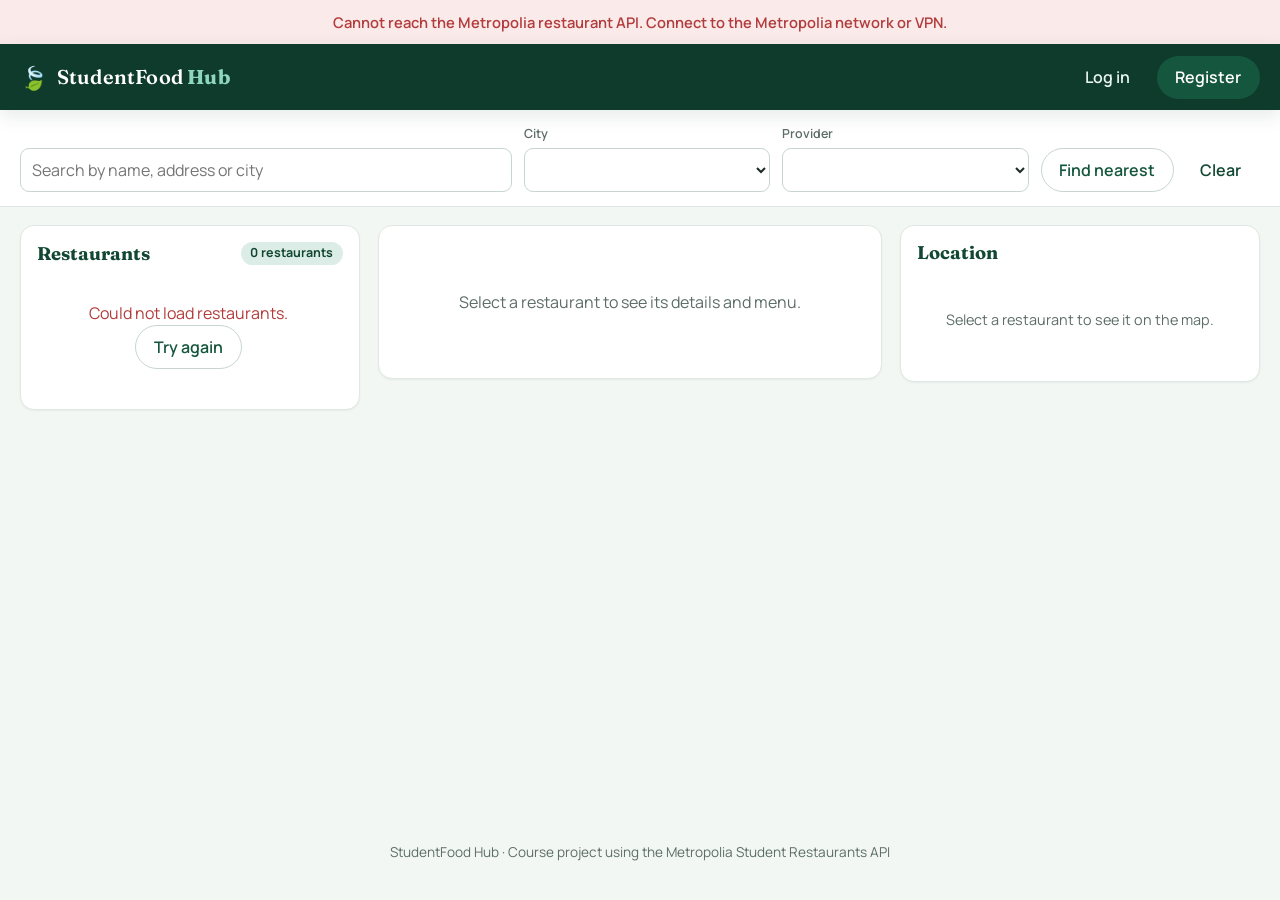
<file: index.html>
<!doctype html>
<html lang="en">
  <head>
    <meta charset="UTF-8" />
    <meta name="viewport" content="width=device-width, initial-scale=1.0" />
    <meta
      name="description"
      content="StudentFood Hub - find student restaurants in Finland and view their daily and weekly menus."
    />

    <title>StudentFood Hub</title>

    <link rel="preconnect" href="https://fonts.googleapis.com" />
    <link rel="preconnect" href="https://fonts.gstatic.com" crossorigin />
    <link
      href="https://fonts.googleapis.com/css2?family=Fraunces:opsz,wght@9..144,500;9..144,600;9..144,700&family=Manrope:wght@400;500;600;700&display=swap"
      rel="stylesheet"
    />

    <link rel="stylesheet" href="css/styles.css" />
  </head>

  <body>
    <div id="connection-banner" class="banner hidden" role="status"></div>

    <header class="site-header">
      <div class="header-inner">
        <a class="brand" href="#" aria-label="StudentFood Hub home">
          <span class="brand-mark" aria-hidden="true">🍃</span>
          <span class="brand-text">StudentFood <strong>Hub</strong></span>
        </a>

        <div class="header-controls">
          <div id="account-logged-out" class="account-controls">
            <button type="button" class="btn btn-ghost" id="open-login">
              Log in
            </button>

            <button type="button" class="btn btn-primary" id="open-register">
              Register
            </button>
          </div>

          <div id="account-logged-in" class="account-controls hidden">
            <button
              type="button"
              class="user-chip"
              id="open-profile"
              aria-label="Open profile"
            >
              <img
                id="user-avatar"
                class="user-avatar"
                src="[data-uri]"
                alt=""
              />

              <span id="user-name" class="user-name"></span>
            </button>

            <button type="button" class="btn btn-ghost" id="logout-btn">
              Log out
            </button>
          </div>
        </div>
      </div>
    </header>

    <section class="toolbar" aria-label="Search and filters">
      <div class="toolbar-inner">
        <div class="field search-field">
          <label class="visually-hidden" for="search-input">
            Search restaurants
          </label>

          <input
            type="search"
            id="search-input"
            class="input"
            placeholder="Search by name, address or city"
          />
        </div>

        <div class="field">
          <label class="field-label" for="city-filter"> City </label>

          <select id="city-filter" class="input"></select>
        </div>

        <div class="field">
          <label class="field-label" for="company-filter"> Provider </label>

          <select id="company-filter" class="input"></select>
        </div>

        <div class="field toolbar-actions">
          <button type="button" class="btn btn-outline" id="find-nearest">
            Find nearest
          </button>

          <button type="button" class="btn btn-ghost" id="clear-filters">
            Clear
          </button>
        </div>
      </div>
    </section>

    <main class="layout" id="layout">
      <section class="panel list-panel" aria-label="Restaurant list">
        <div class="panel-head">
          <h2 class="panel-title">Restaurants</h2>
          <span id="list-count" class="count-pill"></span>
        </div>

        <div
          id="restaurant-list"
          class="restaurant-list"
          aria-live="polite"
        ></div>
      </section>

      <section
        class="panel detail-panel"
        aria-label="Restaurant details and menu"
      >
        <button type="button" class="btn btn-ghost back-btn" id="back-to-list">
          ← Back to restaurants
        </button>

        <div id="detail-empty" class="empty-state">
          <p>Select a restaurant to see its details and menu.</p>
        </div>

        <article id="detail-content" class="detail-content hidden">
          <header class="detail-header">
            <h2 id="detail-name" class="detail-name"></h2>

            <button
              type="button"
              class="btn btn-primary fav-btn"
              id="favourite-btn"
            ></button>
          </header>

          <p id="favourite-note" class="favourite-note">
            You can save one favourite restaurant. Choosing another one replaces
            it.
          </p>

          <dl class="detail-info">
            <div>
              <dt>Address</dt>
              <dd id="detail-address"></dd>
            </div>

            <div>
              <dt>City</dt>
              <dd id="detail-city"></dd>
            </div>

            <div>
              <dt>Postal code</dt>
              <dd id="detail-postal"></dd>
            </div>

            <div>
              <dt>Phone</dt>
              <dd id="detail-phone"></dd>
            </div>

            <div>
              <dt>Provider</dt>
              <dd id="detail-company"></dd>
            </div>
          </dl>

          <div class="menu-mode" role="tablist" aria-label="Menu type">
            <button
              type="button"
              class="mode-btn active"
              id="mode-daily"
              data-mode="daily"
              role="tab"
            >
              Daily menu
            </button>

            <button
              type="button"
              class="mode-btn"
              id="mode-weekly"
              data-mode="weekly"
              role="tab"
            >
              Weekly menu
            </button>
          </div>

          <div
            id="day-selector"
            class="day-selector hidden"
            role="group"
            aria-label="Choose a day"
          ></div>

          <div
            id="menu-container"
            class="menu-container"
            aria-live="polite"
          ></div>
        </article>
      </section>

      <aside class="panel map-panel" aria-label="Map">
        <div class="panel-head">
          <h2 class="panel-title">Location</h2>
        </div>

        <div id="map-empty" class="empty-state small">
          <p>Select a restaurant to see it on the map.</p>
        </div>

        <div id="map-wrap" class="map-wrap hidden">
          <iframe
            id="map-frame"
            class="map-frame"
            title="Restaurant location map"
            loading="lazy"
          ></iframe>

          <div class="map-foot">
            <a
              id="map-larger"
              class="map-larger"
              href="https://www.openstreetmap.org/"
              target="_blank"
              rel="noopener"
            >
              View larger map
            </a>

            <span class="map-attr"> © OpenStreetMap contributors </span>
          </div>
        </div>
      </aside>
    </main>

    <footer class="site-footer">
      <p>
        StudentFood Hub · Course project using the Metropolia Student
        Restaurants API
      </p>
    </footer>

    <dialog id="auth-dialog" class="dialog">
      <form id="auth-form" class="dialog-form" method="dialog" novalidate>
        <div class="dialog-head">
          <h2 id="auth-title" class="dialog-title"></h2>

          <button
            type="button"
            class="icon-btn"
            data-close-dialog
            aria-label="Close"
          >
            ✕
          </button>
        </div>

        <div class="field">
          <label for="auth-username"> Username </label>

          <input
            id="auth-username"
            class="input"
            type="text"
            autocomplete="username"
            required
          />
        </div>

        <div class="field" id="auth-email-field">
          <label for="auth-email"> Email </label>

          <input
            id="auth-email"
            class="input"
            type="email"
            autocomplete="email"
          />
        </div>

        <div class="field">
          <label for="auth-password"> Password </label>

          <input
            id="auth-password"
            class="input"
            type="password"
            autocomplete="current-password"
            required
          />
        </div>

        <p id="auth-message" class="form-message" role="alert"></p>

        <button
          type="submit"
          class="btn btn-primary btn-block"
          id="auth-submit"
        ></button>

        <p class="dialog-switch">
          <span id="auth-switch-text"></span>

          <button type="button" class="link-btn" id="auth-switch-btn"></button>
        </p>
      </form>
    </dialog>

    <dialog id="profile-dialog" class="dialog">
      <form id="profile-form" class="dialog-form" method="dialog">
        <div class="dialog-head">
          <h2 class="dialog-title">Edit profile</h2>

          <button
            type="button"
            class="icon-btn"
            data-close-dialog
            aria-label="Close"
          >
            ✕
          </button>
        </div>

        <div class="avatar-row">
          <img
            id="profile-avatar"
            class="profile-avatar"
            src="[data-uri]"
            alt=""
          />

          <div class="avatar-actions">
            <label class="btn btn-outline" for="avatar-input">
              Choose picture
            </label>

            <input
              id="avatar-input"
              type="file"
              accept="image/*"
              class="visually-hidden"
            />

            <button type="button" class="btn btn-ghost" id="avatar-upload-btn">
              Upload
            </button>
          </div>
        </div>

        <p id="avatar-message" class="form-message"></p>

        <div class="field">
          <label for="profile-username"> Username </label>

          <input id="profile-username" class="input" type="text" />
        </div>

        <div class="field">
          <label for="profile-email"> Email </label>

          <input id="profile-email" class="input" type="email" />
        </div>

        <div class="field">
          <label for="profile-password">
            New password (leave blank to keep)
          </label>

          <input
            id="profile-password"
            class="input"
            type="password"
            autocomplete="new-password"
          />
        </div>

        <p id="profile-message" class="form-message" role="alert"></p>

        <button
          type="submit"
          class="btn btn-primary btn-block"
          id="profile-submit"
        >
          Save changes
        </button>
      </form>
    </dialog>

    <script type="module" src="js/main.js"></script>
  </body>
</html>
</file>
<file: css/styles.css>
:root {
  --green-900: #0e3b2c;
  --green-800: #124833;
  --green-700: #15563e;
  --teal-600: #2e7d6b;
  --teal-500: #37977f;
  --teal-100: #dcece6;
  --bg: #f3f7f4;
  --card: #ffffff;
  --border: #e0e8e3;
  --border-strong: #c8d6cf;
  --text: #1c2b25;
  --muted: #5c6d66;
  --danger: #b23b3b;
  --danger-bg: #fbeaea;
  --ok: #1f7a4d;
  --shadow-sm: 0 1px 2px rgba(14, 59, 44, 0.06);
  --shadow-md: 0 6px 18px rgba(14, 59, 44, 0.1);
  --radius: 14px;
  --radius-sm: 9px;
  --focus: 0 0 0 3px rgba(46, 125, 107, 0.35);
}

* {
  box-sizing: border-box;
}

html,
body {
  margin: 0;
  padding: 0;
}

body {
  font-family: 'Manrope', system-ui, sans-serif;
  color: var(--text);
  background: var(--bg);
  line-height: 1.5;
  min-height: 100vh;
  display: flex;
  flex-direction: column;
}

h1,
h2,
h3 {
  font-family: 'Fraunces', Georgia, serif;
  margin: 0;
  line-height: 1.15;
}

a {
  color: var(--teal-600);
}

.hidden {
  display: none !important;
}

.visually-hidden {
  position: absolute;
  width: 1px;
  height: 1px;
  padding: 0;
  margin: -1px;
  overflow: hidden;
  clip: rect(0, 0, 0, 0);
  white-space: nowrap;
  border: 0;
}

:focus-visible {
  outline: none;
  box-shadow: var(--focus);
  border-radius: 8px;
}

/* Buttons */
.btn {
  font: inherit;
  font-weight: 600;
  border: 1px solid transparent;
  border-radius: 999px;
  padding: 0.55rem 1.1rem;
  cursor: pointer;
  white-space: nowrap;
  transition:
    background-color 0.15s ease,
    color 0.15s ease,
    border-color 0.15s ease;
}

.btn:disabled {
  opacity: 0.55;
  cursor: not-allowed;
}

.btn-primary {
  background: var(--green-700);
  color: white;
}

.btn-primary:hover:not(:disabled) {
  background: var(--green-800);
}

.btn-outline {
  background: white;
  color: var(--green-700);
  border-color: var(--border-strong);
}

.btn-outline:hover:not(:disabled) {
  border-color: var(--teal-600);
  background: var(--teal-100);
}

.btn-ghost {
  background: transparent;
  color: var(--green-800);
}

.btn-ghost:hover:not(:disabled) {
  background: var(--teal-100);
}

.btn-block {
  width: 100%;
  margin-top: 0.5rem;
}

.link-btn {
  background: none;
  border: none;
  padding: 0;
  margin: 0;
  color: var(--teal-600);
  font: inherit;
  font-weight: 600;
  cursor: pointer;
  text-decoration: underline;
}

.icon-btn {
  background: none;
  border: none;
  font-size: 1.1rem;
  color: var(--muted);
  cursor: pointer;
  line-height: 1;
  padding: 0.25rem 0.4rem;
  border-radius: 8px;
}

.icon-btn:hover {
  background: var(--teal-100);
  color: var(--text);
}

/* Connection message */
.banner {
  padding: 0.7rem 1rem;
  text-align: center;
  font-weight: 600;
  font-size: 0.92rem;
}

.banner.error {
  background: var(--danger-bg);
  color: var(--danger);
}

/* Header */
.site-header {
  background: var(--green-900);
  color: white;
  position: sticky;
  top: 0;
  z-index: 20;
  box-shadow: var(--shadow-md);
}

.header-inner {
  max-width: 1320px;
  margin: 0 auto;
  display: flex;
  align-items: center;
  justify-content: space-between;
  gap: 1rem;
  padding: 0.7rem 1.25rem;
}

.brand {
  display: flex;
  align-items: center;
  gap: 0.55rem;
  text-decoration: none;
  color: white;
}

.brand-mark {
  font-size: 1.4rem;
}

.brand-text {
  font-family: 'Fraunces', Georgia, serif;
  font-size: 1.25rem;
  font-weight: 600;
  letter-spacing: 0.2px;
}

.brand-text strong {
  color: #8fd6bf;
}

.header-controls {
  display: flex;
  align-items: center;
  gap: 0.75rem;
  flex-wrap: wrap;
}

.account-controls {
  display: flex;
  align-items: center;
  gap: 0.5rem;
}

.account-controls .btn-ghost {
  color: #eaf5f0;
}

.account-controls .btn-ghost:hover {
  background: rgba(255, 255, 255, 0.14);
}

.user-chip {
  display: flex;
  align-items: center;
  gap: 0.5rem;
  background: rgba(255, 255, 255, 0.12);
  border: none;
  border-radius: 999px;
  color: white;
  padding: 0.28rem 0.7rem 0.28rem 0.28rem;
  cursor: pointer;
  font: inherit;
  font-weight: 600;
}

.user-chip:hover {
  background: rgba(255, 255, 255, 0.2);
}

.user-avatar {
  width: 30px;
  height: 30px;
  border-radius: 50%;
  object-fit: cover;
  background: var(--teal-500);
}

/* Search and filters */
.toolbar {
  background: var(--card);
  border-bottom: 1px solid var(--border);
}

.toolbar-inner {
  max-width: 1320px;
  margin: 0 auto;
  padding: 0.9rem 1.25rem;
  display: grid;
  grid-template-columns: 2fr 1fr 1fr auto;
  gap: 0.75rem;
  align-items: end;
}

.field {
  display: flex;
  flex-direction: column;
  gap: 0.3rem;
  min-width: 0;
}

.field-label {
  font-size: 0.78rem;
  font-weight: 600;
  color: var(--muted);
}

.input {
  width: 100%;
  font: inherit;
  padding: 0.55rem 0.7rem;
  border: 1px solid var(--border-strong);
  border-radius: var(--radius-sm);
  background: white;
  color: var(--text);
}

.input:focus-visible {
  border-color: var(--teal-600);
}

.toolbar-actions {
  flex-direction: row;
  gap: 0.5rem;
}

/* Main layout */
.layout {
  width: 100%;
  max-width: 1320px;
  margin: 1.1rem auto;
  padding: 0 1.25rem;
  display: grid;
  grid-template-columns: 340px 1fr 360px;
  gap: 1.1rem;
  align-items: start;
  flex: 1;
}

.panel {
  background: var(--card);
  border: 1px solid var(--border);
  border-radius: var(--radius);
  box-shadow: var(--shadow-sm);
  padding: 1rem;
}

.list-panel,
.map-panel {
  position: sticky;
  top: 84px;
}

.panel-head {
  display: flex;
  align-items: center;
  justify-content: space-between;
  margin-bottom: 0.75rem;
}

.panel-title {
  font-size: 1.15rem;
  color: var(--green-800);
}

.count-pill {
  background: var(--teal-100);
  color: var(--green-800);
  font-size: 0.78rem;
  font-weight: 700;
  padding: 0.15rem 0.6rem;
  border-radius: 999px;
}

/* Restaurant list */
.restaurant-list {
  display: flex;
  flex-direction: column;
  gap: 0.5rem;
  max-height: 70vh;
  overflow-y: auto;
  padding-right: 0.2rem;
}

.restaurant-card {
  width: 100%;
  text-align: left;
  background: white;
  border: 1px solid var(--border);
  border-radius: var(--radius-sm);
  padding: 0.7rem 0.8rem;
  cursor: pointer;
  font: inherit;
  color: inherit;
  transition:
    border-color 0.15s ease,
    background-color 0.15s ease;
}

.restaurant-card:hover {
  border-color: var(--teal-500);
}

.restaurant-card.selected {
  border-color: var(--green-700);
  background: var(--teal-100);
  box-shadow: inset 3px 0 0 var(--green-700);
}

.restaurant-card.nearest {
  border-color: #c69a12;
  background: #fff8e6;
}

.rc-name {
  display: flex;
  align-items: center;
  gap: 0.4rem;
  font-weight: 700;
  font-size: 0.98rem;
}

.rc-sub {
  margin-top: 0.15rem;
  font-size: 0.83rem;
  color: var(--muted);
}

.badge {
  font-size: 0.66rem;
  font-weight: 700;
  text-transform: uppercase;
  letter-spacing: 0.4px;
  padding: 0.1rem 0.4rem;
  border-radius: 6px;
}

.badge-fav {
  background: #ffe1ea;
  color: #9c1f45;
}

.badge-near {
  background: #ffedb3;
  color: #7a5a10;
}

/* Empty and loading messages */
.empty-state {
  color: var(--muted);
  text-align: center;
  padding: 2rem 1rem;
}

.empty-state.small {
  padding: 1.25rem 0.75rem;
  font-size: 0.9rem;
}

.status-block {
  padding: 1.5rem 1rem;
  text-align: center;
  color: var(--muted);
}

.status-block.error {
  color: var(--danger);
}

.spinner {
  width: 26px;
  height: 26px;
  border: 3px solid var(--teal-100);
  border-top-color: var(--teal-600);
  border-radius: 50%;
  margin: 0 auto 0.6rem;
  animation: spin 0.8s linear infinite;
}

@keyframes spin {
  to {
    transform: rotate(360deg);
  }
}

/* Restaurant details */
.back-btn {
  display: none;
  margin-bottom: 0.5rem;
}

.detail-header {
  display: flex;
  align-items: flex-start;
  justify-content: space-between;
  gap: 1rem;
}

.detail-name {
  font-size: 1.6rem;
  color: var(--green-900);
}

.fav-btn {
  flex-shrink: 0;
}

.fav-btn.is-fav {
  background: #9c1f45;
}

.fav-btn.is-fav:hover {
  background: #82183a;
}

.favourite-note {
  margin: 0.4rem 0 0.9rem;
  font-size: 0.82rem;
  color: var(--muted);
}

.detail-info {
  display: grid;
  grid-template-columns: repeat(auto-fit, minmax(150px, 1fr));
  gap: 0.7rem 1rem;
  margin: 0 0 1.1rem;
  padding: 0.9rem;
  background: #f7faf8;
  border: 1px solid var(--border);
  border-radius: var(--radius-sm);
}

.detail-info dt {
  font-size: 0.72rem;
  font-weight: 700;
  text-transform: uppercase;
  letter-spacing: 0.4px;
  color: var(--muted);
}

.detail-info dd {
  margin: 0.15rem 0 0;
  font-weight: 500;
}

/* Menu */
.menu-mode {
  display: inline-flex;
  background: #eef4f1;
  border-radius: 999px;
  padding: 4px;
  margin-bottom: 0.9rem;
}

.mode-btn {
  border: none;
  border-radius: 999px;
  background: transparent;
  color: var(--green-800);
  padding: 0.45rem 1rem;
  cursor: pointer;
  font: inherit;
  font-weight: 600;
}

.mode-btn.active {
  background: var(--green-700);
  color: white;
}

.day-selector {
  display: flex;
  gap: 0.4rem;
  overflow-x: auto;
  padding-bottom: 0.5rem;
  margin-bottom: 0.9rem;
}

.day-btn {
  border: 1px solid var(--border-strong);
  border-radius: var(--radius-sm);
  background: white;
  color: var(--text);
  padding: 0.4rem 0.65rem;
  cursor: pointer;
  font: inherit;
  font-size: 0.82rem;
  white-space: nowrap;
  flex-shrink: 0;
  text-align: center;
  line-height: 1.25;
}

.day-btn .day-name {
  display: block;
  font-weight: 700;
}

.day-btn .day-date {
  font-size: 0.72rem;
  color: var(--muted);
}

.day-btn.active {
  border-color: var(--green-700);
  background: var(--teal-100);
}

.menu-container {
  max-height: 46vh;
  overflow-y: auto;
  padding-right: 0.2rem;
}

.course {
  display: flex;
  justify-content: space-between;
  gap: 1rem;
  padding: 0.7rem 0;
  border-bottom: 1px solid var(--border);
}

.course:last-child {
  border-bottom: none;
}

.course-main {
  min-width: 0;
}

.course-name {
  font-weight: 600;
}

.course-diets {
  margin-top: 0.25rem;
  display: flex;
  flex-wrap: wrap;
  gap: 0.3rem;
}

.diet-chip {
  font-size: 0.7rem;
  font-weight: 700;
  background: #eef4f1;
  color: var(--green-800);
  padding: 0.1rem 0.4rem;
  border-radius: 6px;
}

.course-price {
  text-align: right;
  flex-shrink: 0;
}

.missing {
  color: var(--muted);
  font-style: italic;
  font-size: 0.85rem;
}

/* Map */
.map-wrap {
  display: flex;
  flex-direction: column;
  gap: 0.5rem;
}

.map-frame {
  width: 100%;
  height: 320px;
  border: 1px solid var(--border);
  border-radius: var(--radius-sm);
}

.map-foot {
  display: flex;
  justify-content: space-between;
  align-items: center;
  gap: 0.5rem;
  flex-wrap: wrap;
  font-size: 0.75rem;
  color: var(--muted);
}

.map-larger {
  font-weight: 600;
}

/* Footer */
.site-footer {
  padding: 1.5rem 1rem;
  text-align: center;
  color: var(--muted);
  font-size: 0.85rem;
}

/* Dialogs */
.dialog {
  width: min(440px, 92vw);
  border: none;
  border-radius: var(--radius);
  padding: 0;
  box-shadow: var(--shadow-md);
  color: var(--text);
}

.dialog::backdrop {
  background: rgba(14, 59, 44, 0.45);
}

.dialog-form {
  padding: 1.4rem;
  display: flex;
  flex-direction: column;
  gap: 0.8rem;
}

.dialog-head {
  display: flex;
  align-items: center;
  justify-content: space-between;
}

.dialog-title {
  font-size: 1.35rem;
  color: var(--green-900);
}

.dialog-form label {
  font-size: 0.82rem;
  font-weight: 600;
  color: var(--muted);
}

.dialog-switch {
  margin: 0.2rem 0 0;
  text-align: center;
  font-size: 0.88rem;
  color: var(--muted);
}

.form-message {
  margin: 0;
  min-height: 1.1em;
  font-size: 0.85rem;
  font-weight: 600;
}

.form-message.error {
  color: var(--danger);
}

.form-message.ok {
  color: var(--ok);
}

/* Profile */
.avatar-row {
  display: flex;
  align-items: center;
  gap: 1rem;
}

.profile-avatar {
  width: 64px;
  height: 64px;
  border-radius: 50%;
  object-fit: cover;
  background: var(--teal-100);
  border: 1px solid var(--border);
}

.avatar-actions {
  display: flex;
  gap: 0.5rem;
  flex-wrap: wrap;
}

.avatar-actions .btn {
  font-size: 0.85rem;
}

/* Tablet */
@media (max-width: 1080px) {
  .layout {
    grid-template-columns: 300px 1fr;
  }

  .map-panel {
    grid-column: 1 / -1;
    position: static;
  }

  .map-frame {
    height: 280px;
  }

  .toolbar-inner {
    grid-template-columns: 1fr 1fr;
  }

  .search-field {
    grid-column: 1 / -1;
  }

  .toolbar-actions {
    grid-column: 1 / -1;
  }
}

/* Mobile */
@media (max-width: 720px) {
  .header-inner {
    flex-wrap: wrap;
  }

  .toolbar-inner {
    grid-template-columns: 1fr;
  }

  .layout {
    grid-template-columns: 1fr;
    margin-top: 0.8rem;
  }

  .list-panel,
  .map-panel {
    position: static;
  }

  .detail-panel,
  .map-panel {
    display: none;
  }

  .restaurant-list {
    max-height: none;
  }

  body.show-detail .list-panel {
    display: none;
  }

  body.show-detail .detail-panel,
  body.show-detail .map-panel {
    display: block;
  }

  body.show-detail .back-btn {
    display: inline-flex;
  }

  .detail-name {
    font-size: 1.35rem;
  }

  .btn {
    padding: 0.6rem 1rem;
  }

  .menu-container,
  .restaurant-list {
    max-height: none;
  }
}
</file>
